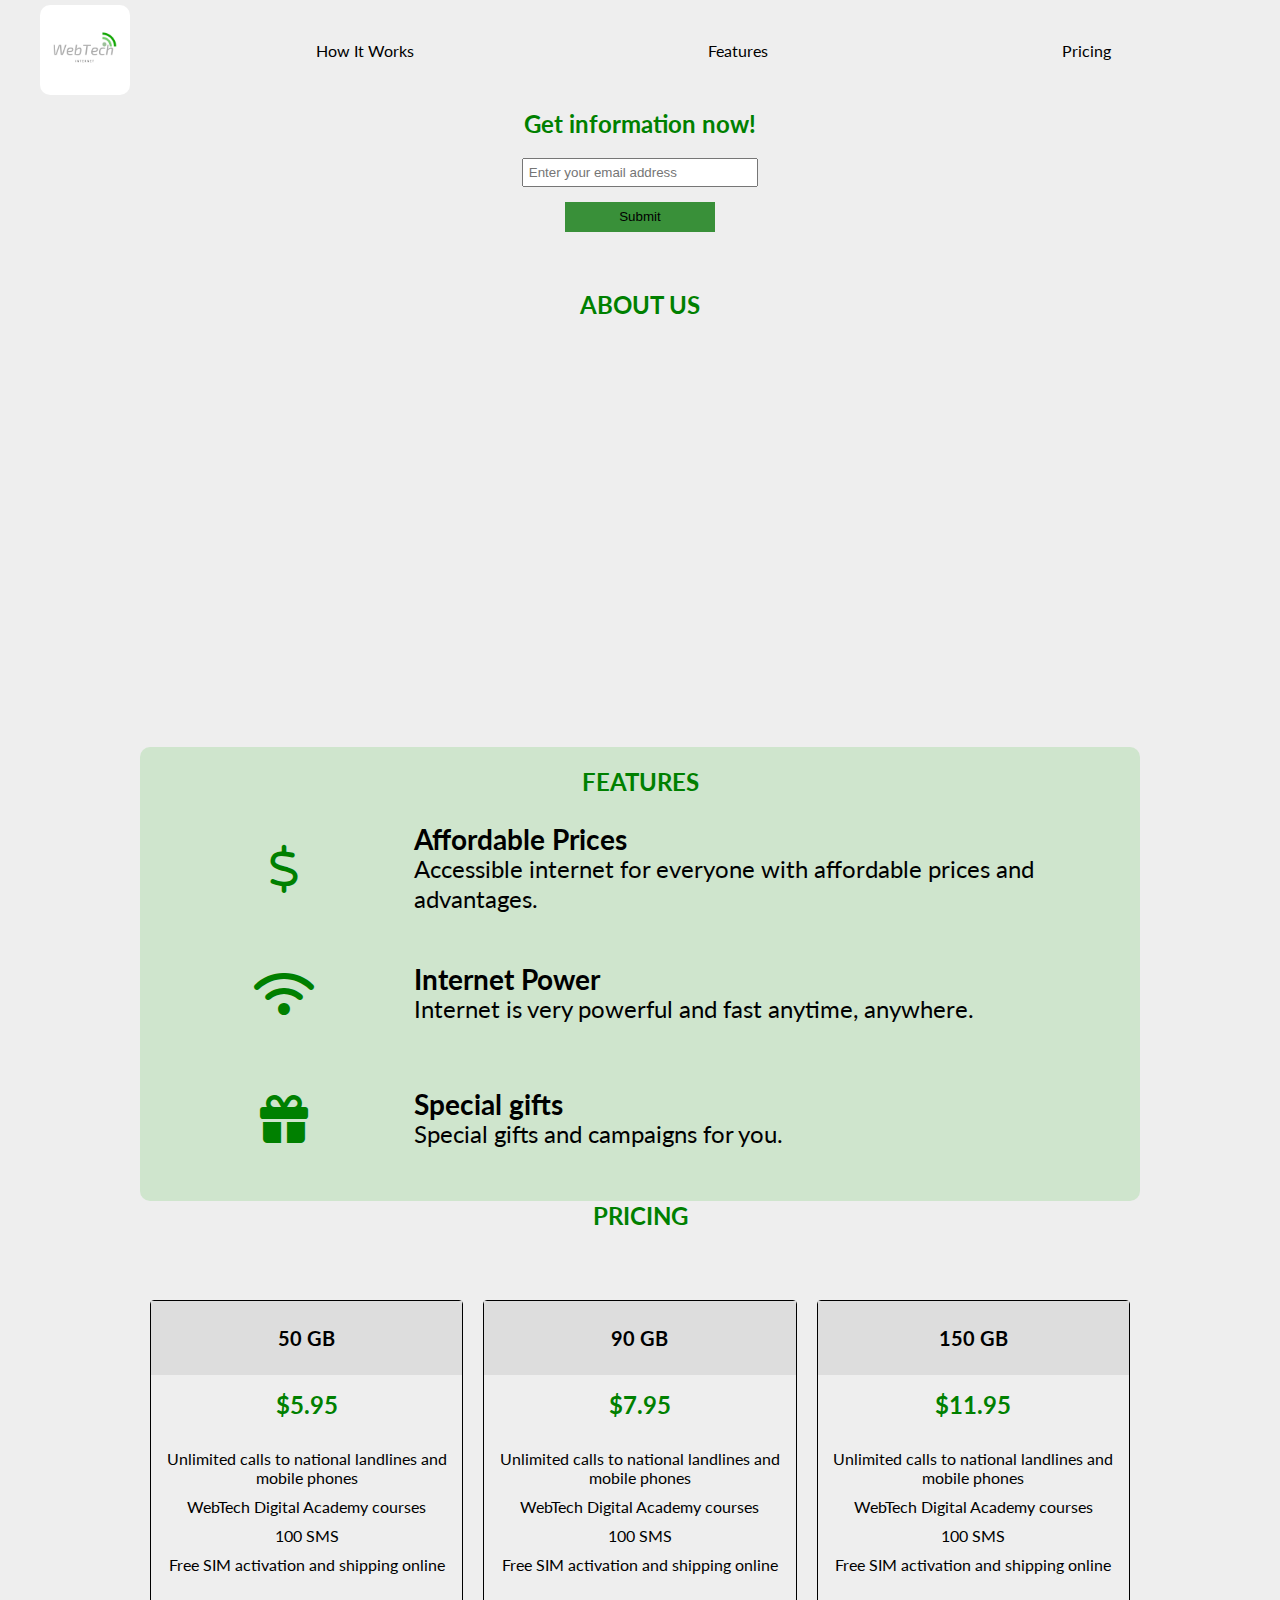
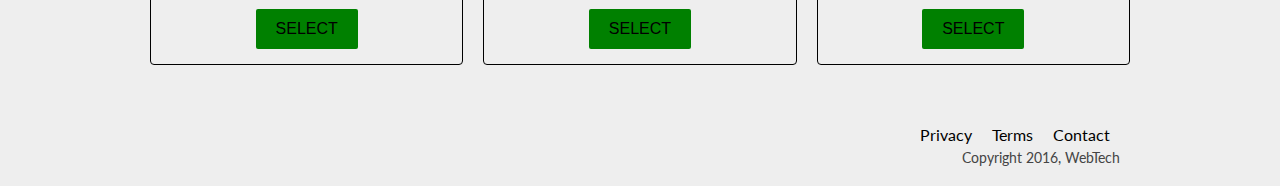
<file: Product-Landing-Page-fcc/index.html>
<!DOCTYPE html>
<html lang="en">
<head>
    <meta charset="UTF-8">
    <meta http-equiv="X-UA-Compatible" content="IE=edge">
    <meta name="viewport" content="width=device-width, initial-scale=1.0">
    <link rel="stylesheet" href="styles.css">
    <link rel="stylesheet" href="https://cdnjs.cloudflare.com/ajax/libs/font-awesome/6.2.0/css/all.min.css">
    <title>Landing page</title>
</head>
<body>
    <div id="page-wrapper">
        <header id="header">
            <div class="logo"><img src="./Antarasit Bej Kahverengi Emlak Logo.png" alt="logo" id="header-img"></div>
            <nav id="nav-bar">
                <ul>
                    <li > <a class="nav-link" href="#how-it-works">How It Works</a></li>
                    <li > <a class="nav-link" href="#features">Features</a></li>
                    <li > <a class="nav-link" href="#pricing">Pricing</a></li>
                </ul>
    
            </nav>
        </header>
        <div class="sign-up-page" >
            <form action="https://www.freecodecamp.com/email-submit" id="form">
                <h2>Get information now!</h2>
                <input type="email" id="email" placeholder="Enter your email address" name="email">
                <input type="submit" id="submit" value="Submit">
            
            </form>
        </div>
        <div class="video-page" id="how-it-works">
            <h2>ABOUT US</h2> 
            <iframe id="video"
            width="600" height="325" 
            src="https://www.youtube.com/embed/HN-t8Rrnanc" title="YouTube video player"
            frameborder="0" allow="accelerometer; autoplay; clipboard-write; encrypted-media; gyroscope; picture-in-picture" 
            allowfullscreen>
           </iframe>
        </div>
        <div class="container">
            <div id="features">
                <h2>FEATURES</h2>
                <div class="grid">
                    <div class="icon"><i class="fa-regular fa-dollar-sign"></i></div>
                    <div class="desc">
                        <h3>Affordable Prices</h3>
                        <p>Accessible internet for everyone with affordable prices and advantages.</p>
                    </div>
                </div>
                <div class="grid">
                    <div class="icon"><i class="fa-solid fa-wifi"></i></div>
                    <div class="desc">
                        <h3>Internet Power</h3>
                        <p>Internet is very powerful and fast anytime, anywhere.</p>
                    </div>
                </div>
                <div class="grid">
                    <div class="icon"><i class="fa-sharp fa-solid fa-gift"></i></div>
                    <div class="desc">
                        <h3>Special gifts</h3>
                        <p>Special gifts and campaigns for you.</p>
                    </div>
                </div>
            </div>
            <h2>PRICING</h2>
            <div id="pricing">
                <div class="product">
                    <div class="level">50 GB</div>
                    <h2>$5.95</h2>
                    <ol>
                        <li>Unlimited calls to national landlines and mobile phones</li>
                        <li>WebTech Digital Academy courses</li>
                        <li>100 SMS</li>
                        <li>Free SIM activation and shipping online</li>
                    </ol>
                    <button class="btn">Select</button>
                </div>
                <div class="product">
                    <div class="level">90 GB</div>
                    <h2>$7.95</h2>
                    <ol>
                        <li>Unlimited calls to national landlines and mobile phones</li>
                        <li>WebTech Digital Academy courses</li>
                        <li>100 SMS</li>
                        <li>Free SIM activation and shipping online</li>
                    </ol>
                    <button class="btn">Select</button>
                </div>
                <div class="product">
                    <div class="level">150 GB</div>
                    <h2>$11.95</h2>
                    <ol>
                        <li>Unlimited calls to national landlines and mobile phones</li>
                        <li>WebTech Digital Academy courses</li>
                        <li>100 SMS</li>
                        <li>Free SIM activation and shipping online</li>
                    </ol>
                    <button class="btn">Select</button>
                </div>
            </div>
            <footer>
                <ul>
                    <li><a href="#footer">Privacy</a></li>
                    <li><a href="#footer">Terms</a></li>
                    <li><a href="#footer">Contact</a></li>
                </ul>
                <span>Copyright 2016, WebTech</span>
            </footer>
        </div>
    </div>
</body>
</html>
</file>
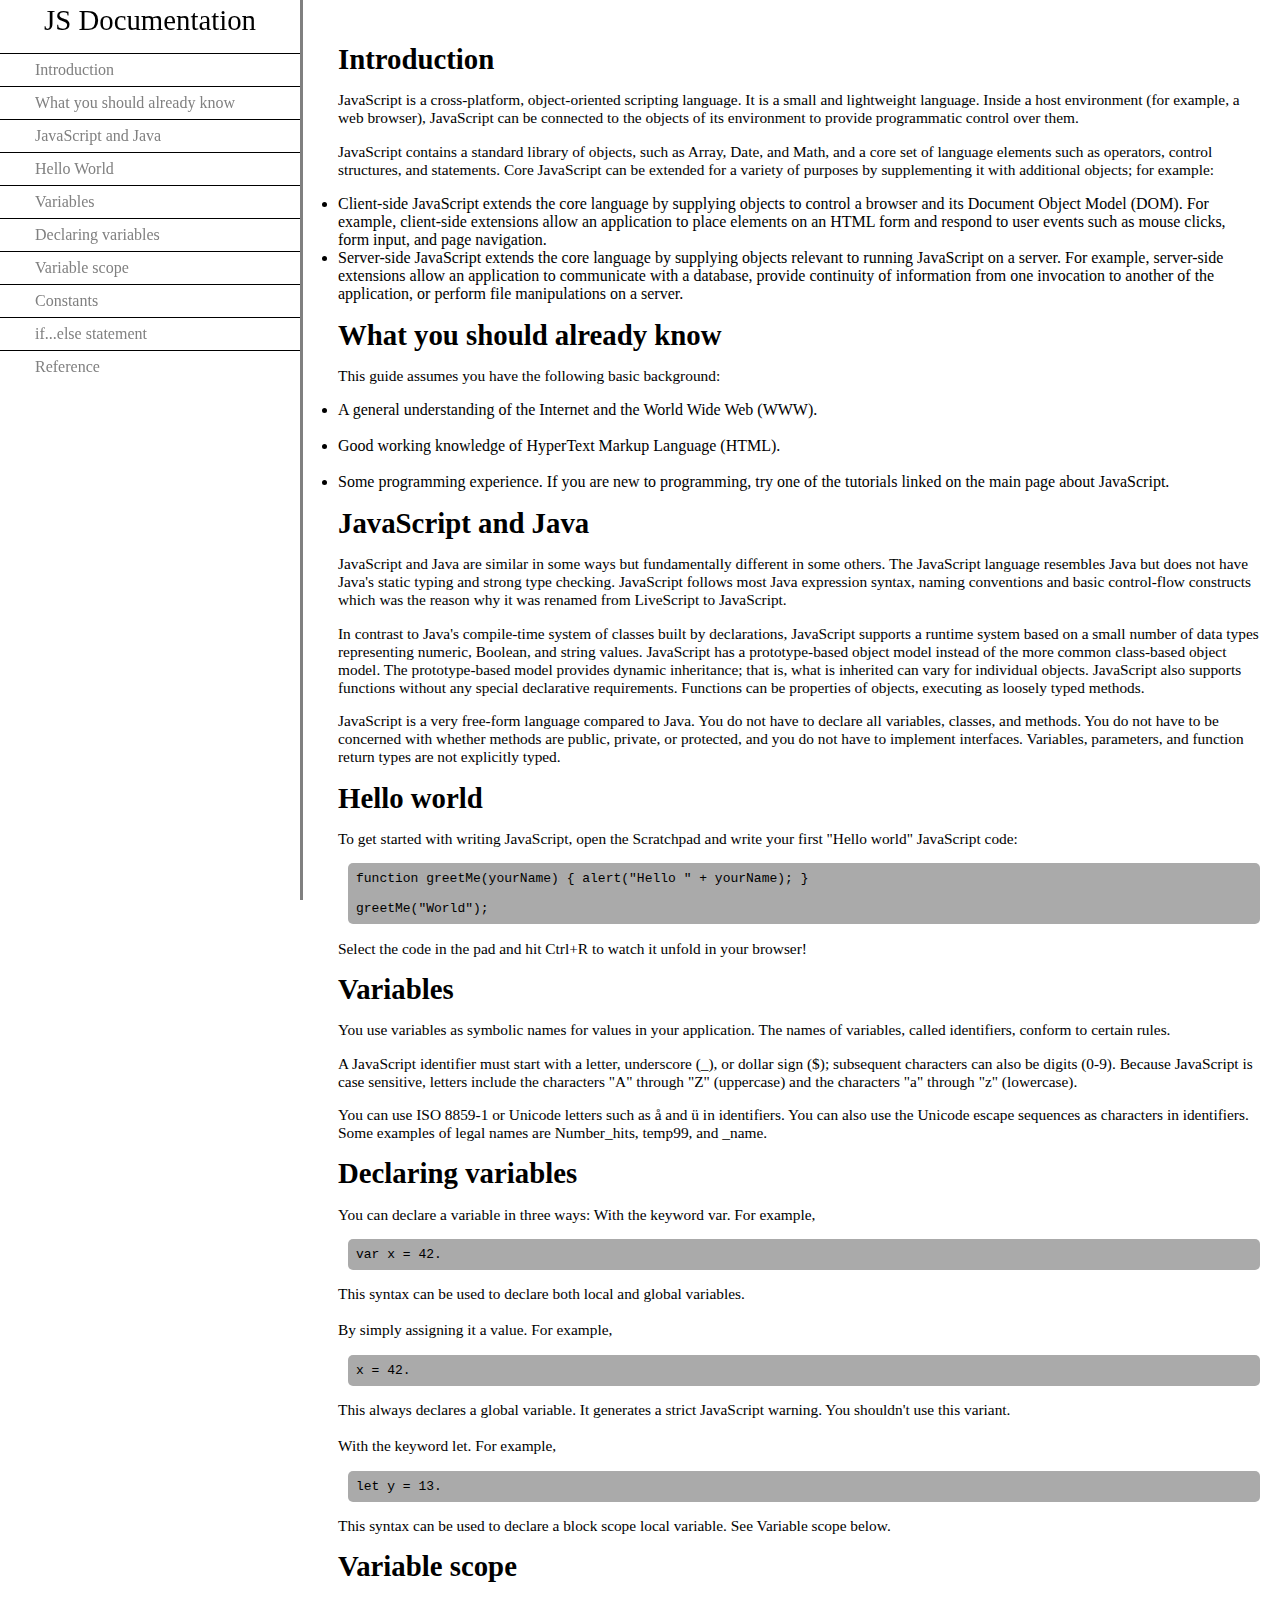
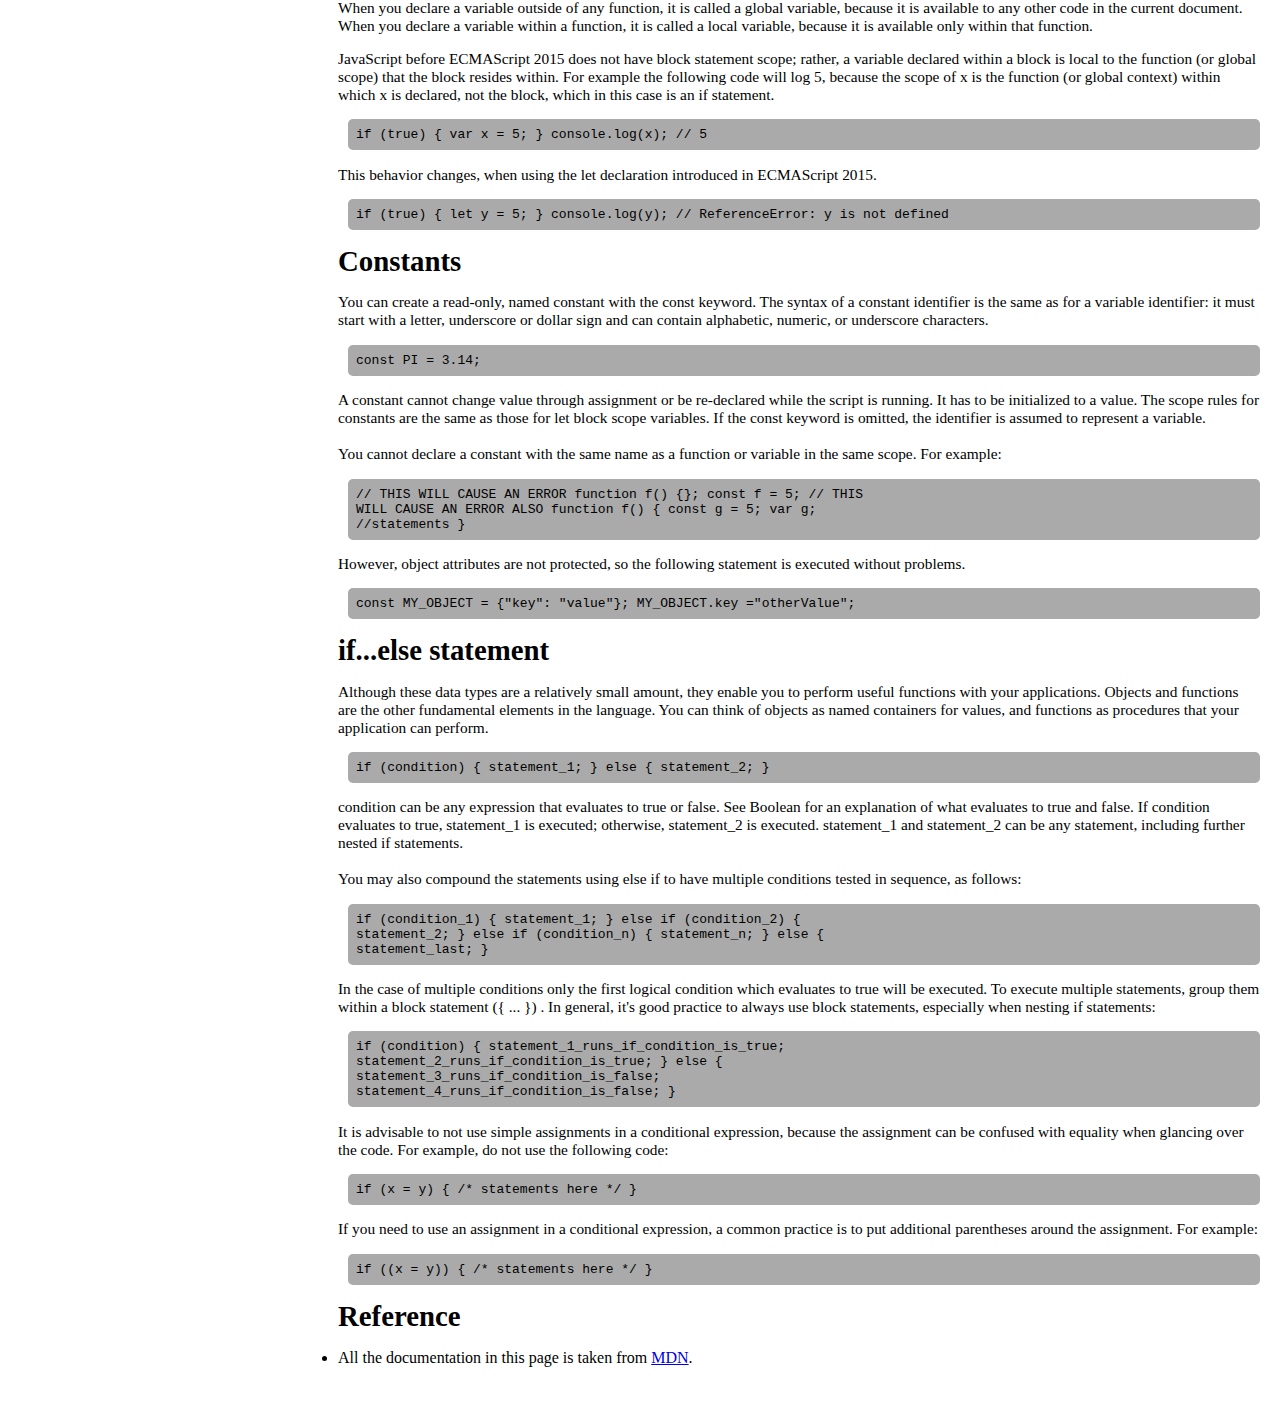
<file: technical-doc-page-fcc/index.html>
<!DOCTYPE html>
<html lang="en">
<head>
    <meta charset="UTF-8">
    <meta http-equiv="X-UA-Compatible" content="IE=edge">
    <meta name="viewport" content="width=device-width, initial-scale=1.0">
    <title>JS Documentation</title>
    <link rel="stylesheet" href="styles.css">
</head>
<body>
    <nav id="navbar">
        <header>JS Documentation</header>
        <ul>
            <li>
                <a href="#introduction" class="nav-link">Introduction</a>
            </li>
            <li>
                <a href="#what_you_should_already_know" class="nav-link">What you should already know</a>
            </li>
            <li>
                <a href="#javascript_and_java" class="nav-link">JavaScript and Java</a>
            </li>
            <li>
                <a href="#hello_world" class="nav-link">Hello World</a>
            </li>
            <li>
                <a href="#variables" class="nav-link">Variables</a>
            </li>
            <li>
                <a href="#declaring_variables" class="nav-link">Declaring variables</a>
            </li>
            <li>
                <a href="#variable_scope" class="nav-link">Variable scope</a>
            </li>
            <li>
                <a href="#constants" class="nav-link">Constants</a>
            </li>
            <li>
                <a href="#if_else_statement" class="nav-link">if...else statement</a>
            </li>
            <li>
                <a href="#reference" class="nav-link">Reference</a>
            </li>  
        </ul>
    </nav>
    <main id="main-doc">
        <section class="main-section" id="introduction">
            <header>Introduction</header>
            <p>
            JavaScript is a cross-platform, object-oriented scripting language.
            It is a small and lightweight language. Inside a host environment
            (for example, a web browser), JavaScript can be connected to the objects
            of its environment to provide programmatic control over them.
            </p>
            <p>
            JavaScript contains a standard library of objects, such as Array, Date,
            and Math, and a core set of language elements such as operators, control
            structures, and statements. Core JavaScript can be extended for a variety
            of purposes by supplementing it with additional objects; for example:
            </p>
            <ul>
                <li>Client-side JavaScript extends the core language by supplying objects to control a browser and its Document Object Model (DOM). For example, client-side extensions allow an application to place elements on an HTML form and respond to user events such as mouse clicks, form input, and page navigation.</li>
                <li>Server-side JavaScript extends the core language by supplying objects relevant to running JavaScript on a server. For example, server-side extensions allow an application to communicate with a database, provide continuity of information from one invocation to another of the application, or perform file manipulations on a server.</li>
            </ul>
        </section>
        <section class="main-section" id="what_you_should_already_know">
            <header>What you should already know</header>
            <p>This guide assumes you have the following basic background:</p>
            <ul>
                <li>A general understanding of the Internet and the World Wide Web (WWW).</li> <br>
                <li>Good working knowledge of HyperText Markup Language (HTML).</li><br>
                <li>
                Some programming experience. If you are new to programming, try
                one of the tutorials linked on the main page about JavaScript.
                </li>
            </ul>
        </section>
        <section class="main-section" id="javascript_and_java">
            <header>JavaScript and Java</header>
            <p>JavaScript and Java are similar in some ways but fundamentally different in some others. The JavaScript language resembles Java but does not have Java's static typing and strong type checking. JavaScript follows most Java expression syntax, naming conventions and basic control-flow constructs which was the reason why it was renamed from LiveScript to JavaScript.</p>
            <p>In contrast to Java's compile-time system of classes built by declarations, JavaScript supports a runtime system based on a small number of data types representing numeric, Boolean, and string values. JavaScript has a prototype-based object model instead of the more common class-based object model. The prototype-based model provides dynamic inheritance; that is, what is inherited can vary for individual objects. JavaScript also supports functions without any special declarative requirements. Functions can be properties of objects, executing as loosely typed methods.</p>
            <p>JavaScript is a very free-form language compared to Java. You do not have to declare all variables, classes, and methods. You do not have to be concerned with whether methods are public, private, or protected, and you do not have to implement interfaces. Variables, parameters, and function return types are not explicitly typed.</p>
        </section>
        <section class="main-section" id="hello_world">
            <header>Hello world</header>
            <p>To get started with writing JavaScript, open the Scratchpad and write your first "Hello world" JavaScript code:</p>
            <code> 
                function greetMe(yourName) { alert("Hello " + yourName); } <br> <br>
                greetMe("World"); 
            </code>
            <p>Select the code in the pad and hit Ctrl+R to watch it unfold in your browser!</p>
        </section>
        <section class="main-section" id="variables">
            <header>Variables</header>
            <p>You use variables as symbolic names for values in your application. The names of variables, called identifiers, conform to certain rules.</p>
            <p>A JavaScript identifier must start with a letter, underscore (_), or dollar sign ($); subsequent characters can also be digits (0-9). Because JavaScript is case sensitive, letters include the characters "A" through "Z" (uppercase) and the characters "a" through "z" (lowercase).</p>
            <p>You can use ISO 8859-1 or Unicode letters such as å and ü in identifiers. You can also use the Unicode escape sequences as characters in identifiers. Some examples of legal names are Number_hits, temp99, and _name.</p>
        </section>
        <section class="main-section" id="declaring_variables">
            <header>Declaring variables</header>
            <p>You can declare a variable in three ways:
                With the keyword var. For example,</p>
            <code> var x = 42.  </code>
            <p>This syntax can be used to declare both local and global variables. <br> <br> By simply assigning it a value. For example,</p>
            <code>x = 42.</code>
            <p>This always declares a global variable. It generates a strict JavaScript warning. You shouldn't use this variant. <br> <br> 
                 With the keyword let. For example,</p>
            <code>let y = 13.</code>
            <p>This syntax can be used to declare a block scope local variable. See Variable scope below.</p>
        </section>
        <section class="main-section" id="variable_scope">
            <header>Variable scope</header>
            <p>When you declare a variable outside of any function, it is called a global variable, because it is available to any other code in the current document. When you declare a variable within a function, it is called a local variable, because it is available only within that function.</p>
            <p>JavaScript before ECMAScript 2015 does not have block statement scope; rather, a variable declared within a block is local to the function (or global scope) that the block resides within. For example the following code will log 5, because the scope of x is the function (or global context) within which x is declared, not the block, which in this case is an if statement.</p>
            <code>if (true) { var x = 5; } console.log(x); // 5</code>
            <p>This behavior changes, when using the let declaration introduced in ECMAScript 2015.</p>
            <code>if (true) { let y = 5; } console.log(y); // ReferenceError: y is not defined</code> 
        </section>
        <section class="main-section" id="constants">
            <header>Constants</header>
            <p>You can create a read-only, named constant with the const keyword. The syntax of a constant identifier is the same as for a variable identifier: it must start with a letter, underscore or dollar sign and can contain alphabetic, numeric, or underscore characters.</p>
            <code>const PI = 3.14;</code>
            <p>A constant cannot change value through assignment or be re-declared while the script is running. It has to be initialized to a value.
                The scope rules for constants are the same as those for let block scope variables. If the const keyword is omitted, the identifier is assumed to represent a variable. <br> <br>
                 You cannot declare a constant with the same name as a function or variable in the same scope. For example:</p>
            <code>// THIS WILL CAUSE AN ERROR function f() {}; const f = 5; // THIS <br>
                WILL CAUSE AN ERROR ALSO function f() { const g = 5; var g; <br>
                //statements }</code>
            <p>However, object attributes are not protected, so the following statement is executed without problems.</p>
            <code>const MY_OBJECT = {"key": "value"}; MY_OBJECT.key ="otherValue";</code>
        </section>
        <section class="main-section" id="if_else_statement">
            <header>if...else statement</header>
            <p>Although these data types are a relatively small amount, they enable you to perform useful functions with your applications. Objects and functions are the other fundamental elements in the language. You can think of objects as named containers for values, and functions as procedures that your application can perform.</p>
            <code>if (condition) { statement_1; } else { statement_2; }</code>
            <p>condition can be any expression that evaluates to true or false. See Boolean for an explanation of what evaluates to true and false. If condition evaluates to true, statement_1 is executed; otherwise, statement_2 is executed. statement_1 and statement_2 can be any statement, including further nested if statements.<br> <br> 
            You may also compound the statements using else if to have multiple conditions tested in sequence, as follows:</p>
            <code>if (condition_1) { statement_1; } else if (condition_2) { <br>
                statement_2; } else if (condition_n) { statement_n; } else { <br>
                statement_last; }</code>
            <p>In the case of multiple conditions only the first logical condition which evaluates to true will be executed. To execute multiple statements, group them within a block statement ({ ... }) . In general, it's good practice to always use block statements, especially when nesting if statements:</p>
            <code>if (condition) { statement_1_runs_if_condition_is_true; <br>
                statement_2_runs_if_condition_is_true; } else { <br>
                statement_3_runs_if_condition_is_false; <br>
                statement_4_runs_if_condition_is_false; }</code>
            <p>It is advisable to not use simple assignments in a conditional expression, because the assignment can be confused with equality when glancing over the code. For example, do not use the following code:</p>
            <code>if (x = y) { /* statements here */ }</code>
            <p>If you need to use an assignment in a conditional expression, a common practice is to put additional parentheses around the assignment. For example:</p>
            <code>if ((x = y)) { /* statements here */ }</code>
            
        </section>
        <section class="main-section" id="reference">
            <header>Reference</header>
            <ul>
                <li>All the documentation in this page is taken from <a href="https://developer.mozilla.org/en-US/docs/Web/JavaScript/Guide">MDN</a>.</li>
            </ul>
        </section>
    </main>
    
</body>
</html>
</file>
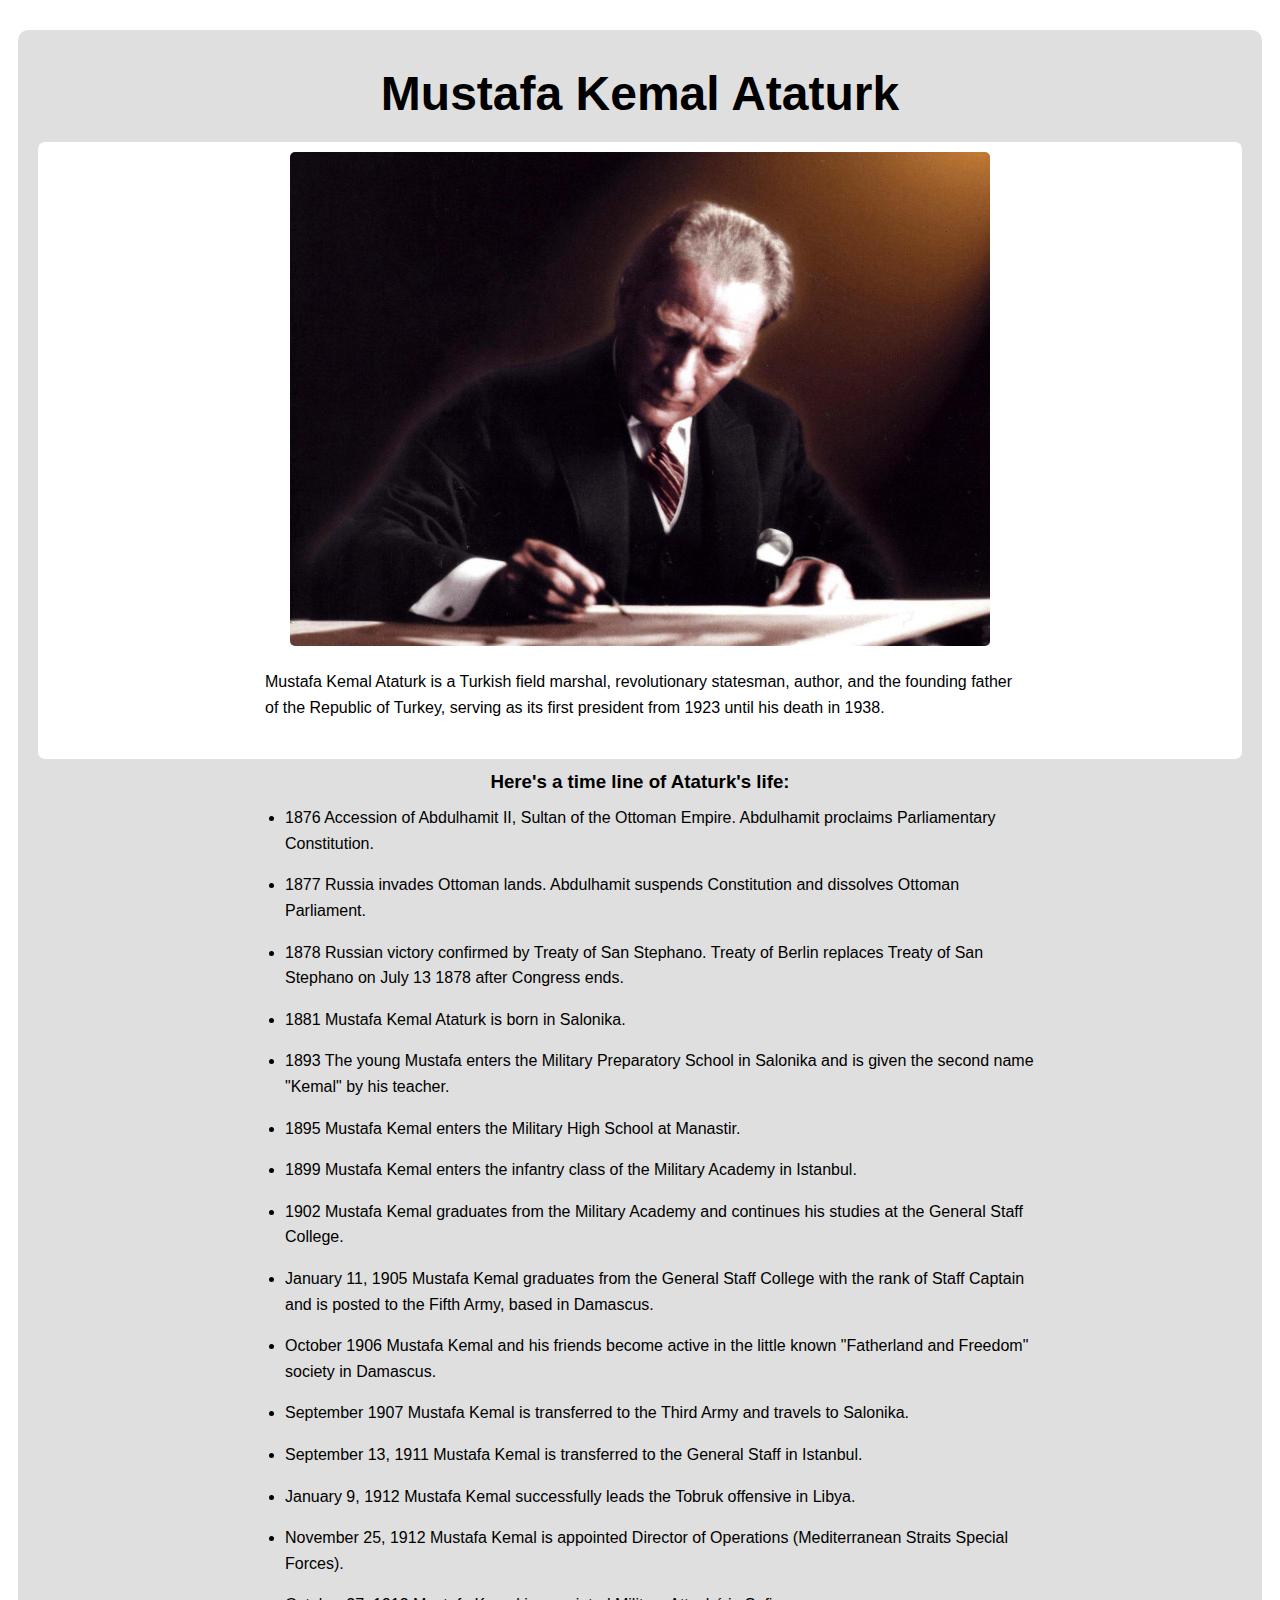
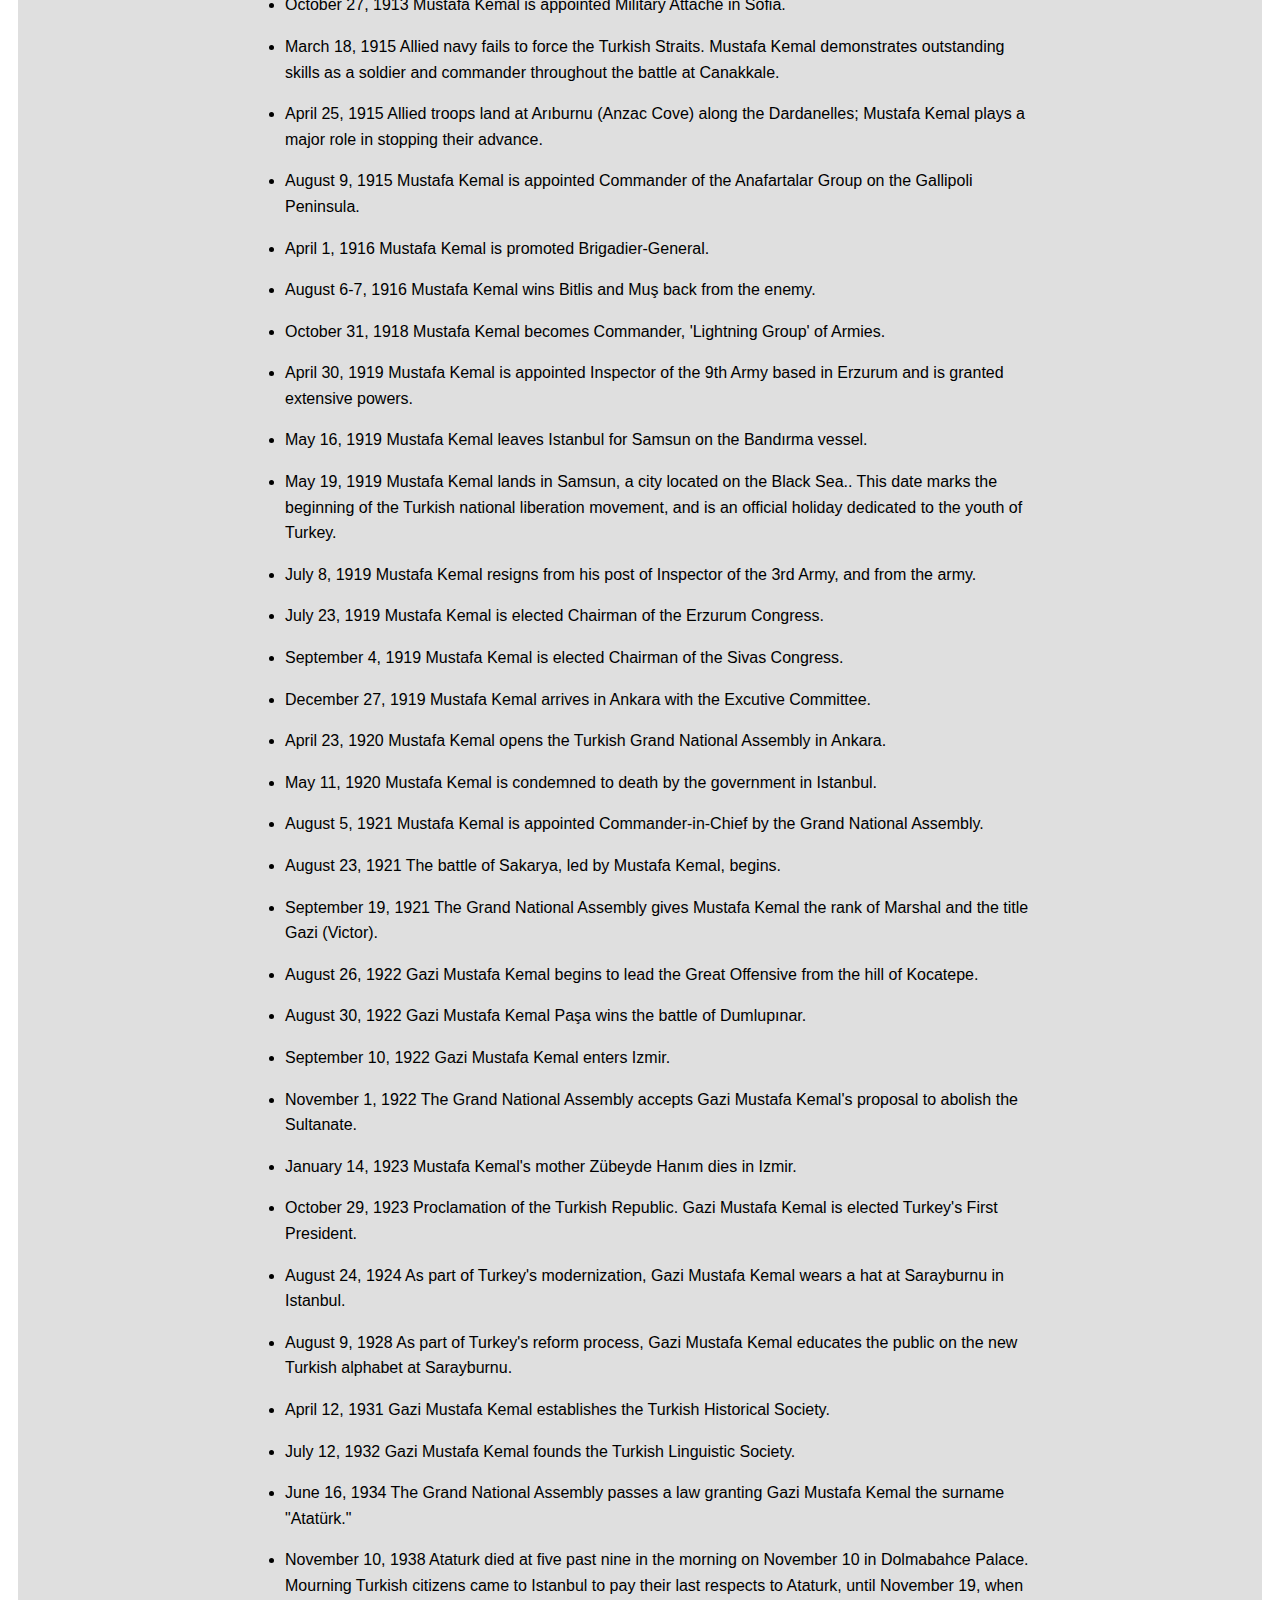
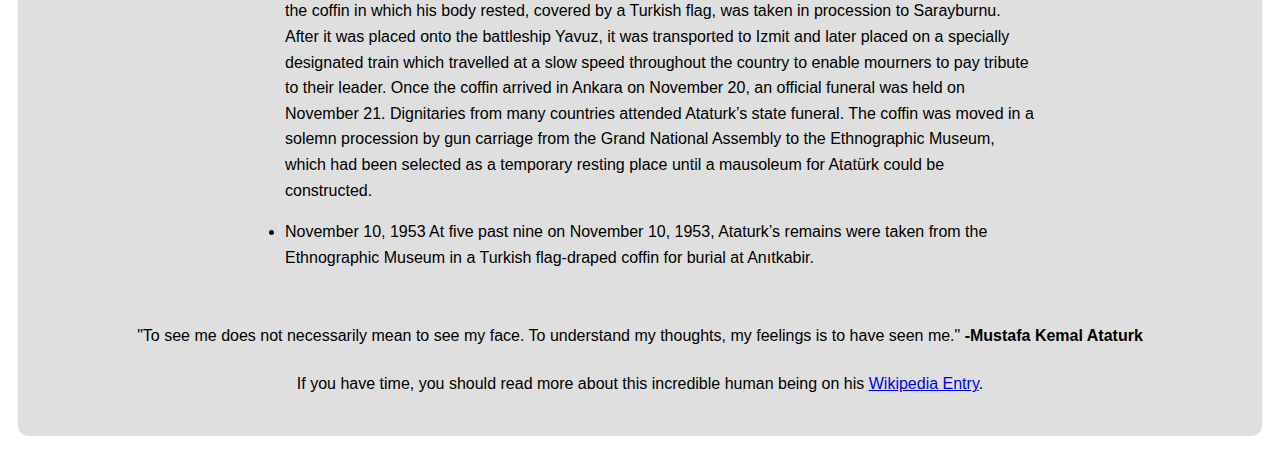
<file: tribute-page-fcc/index.html>
<!DOCTYPE html>
<html lang="en">
<head>
    <meta charset="UTF-8">
    <meta http-equiv="X-UA-Compatible" content="IE=edge">
    <meta name="viewport" content="width=, initial-scale=1.0">
    <title>Tribute Page</title>
    <link rel="stylesheet" href="styles.css">
</head>
<body>
    <main id="main">
        <h1 id="title">Mustafa Kemal Ataturk</h1>
        <div id="img-div">
            <img src="ataturk.jpg" alt="ataturk's image" id="image">
            <figcaption id="img-caption">
                Mustafa Kemal Ataturk is a Turkish field marshal, revolutionary statesman, author,
                and the founding father of the Republic of Turkey,
                serving as its first president from 1923 until his death in 1938. 
            </figcaption>
        </div>
        <div id="tribute-info">
            <h3>Here's a time line of Ataturk's life:</h3>
            <ul>
                <li>1876
                    Accession of Abdulhamit II, Sultan of the Ottoman Empire.
                    Abdulhamit proclaims Parliamentary Constitution.
                </li>
                <li>1877
                    Russia invades Ottoman lands.
                    Abdulhamit suspends Constitution and dissolves Ottoman Parliament.
                </li>
                <li>1878
                    Russian victory confirmed by Treaty of San Stephano.
                    Treaty of Berlin replaces Treaty of San Stephano on July 13 1878 after Congress ends.
                </li>
                <li> 1881
                    Mustafa Kemal Ataturk is born in Salonika.
                </li>
                <li>1893
                    The young Mustafa enters the Military Preparatory School in Salonika and is
                    given the second name "Kemal" by his teacher.
                </li>
                <li>1895
                    Mustafa Kemal enters the Military High School at Manastir.
                </li>
                <li>1899 
                    Mustafa Kemal enters the infantry class of the Military Academy in
                    Istanbul.
                </li>
                <li>1902
                    Mustafa Kemal graduates from the Military Academy and continues his studies at the 
                    General Staff College.
                </li>
                <li>January 11, 1905 
                    Mustafa Kemal graduates from the General Staff College with the rank of
                    Staff Captain and is posted to the Fifth Army, based in Damascus.
                </li>
                <li>October 1906
                    Mustafa Kemal and his friends become active in the little known
                    "Fatherland and Freedom" society in Damascus.
                </li>
                <li>September 1907
                    Mustafa Kemal is transferred to the Third Army and travels to Salonika.
                </li>
                <li>September 13, 1911
                    Mustafa Kemal is transferred to the General Staff in Istanbul.
                </li>
                <li>January 9, 1912
                    Mustafa Kemal successfully leads the Tobruk offensive in Libya.
                </li>
                <li>November 25, 1912
                    Mustafa Kemal is appointed Director of Operations (Mediterranean Straits
                    Special Forces).
                </li>
                <li>October 27, 1913
                    Mustafa Kemal is appointed Military Attaché in Sofia.
                </li>
                <li>March 18, 1915
                    Allied navy fails to force the Turkish Straits. Mustafa Kemal demonstrates
                     outstanding skills as a soldier and commander throughout the battle at Canakkale.
                </li>
                <li>April 25, 1915
                    Allied troops land at Arıburnu (Anzac Cove) along the Dardanelles; Mustafa Kemal
                     plays a major role in stopping their advance. 
                </li>
                <li>August 9, 1915
                    Mustafa Kemal is appointed Commander of the Anafartalar Group on the Gallipoli Peninsula.
                </li>
                <li>April 1, 1916
                    Mustafa Kemal is promoted Brigadier-General.</li>
                <li>August 6-7, 1916
                    Mustafa Kemal wins Bitlis and Muş back from the enemy.</li>
                <li>October 31, 1918
                    Mustafa Kemal becomes Commander, 'Lightning Group' of Armies.</li>
                <li>April 30, 1919
                    Mustafa Kemal is appointed Inspector of the 9th Army based in Erzurum and is granted
                     extensive powers. 
                </li>
                <li>May 16, 1919
                    Mustafa Kemal leaves Istanbul for Samsun on the Bandırma vessel. </li>
                <li>May 19, 1919
                    Mustafa Kemal lands in Samsun, a city located on the Black Sea.. This date marks the
                     beginning of the Turkish national liberation movement, and is an official holiday dedicated
                      to the youth of Turkey.
                </li>
                <li>July 8, 1919
                    Mustafa Kemal resigns from his post of Inspector of the 3rd Army, and from the army. 
                </li>
                <li>July 23, 1919
                    Mustafa Kemal is elected Chairman of the Erzurum Congress.
                </li>
                <li>September 4, 1919
                    Mustafa Kemal is elected Chairman of the Sivas Congress.
                </li>
                <li>December 27, 1919
                    Mustafa Kemal arrives in Ankara with the Excutive Committee.
                </li>
                <li>April 23, 1920
                    Mustafa Kemal opens the Turkish Grand National Assembly in Ankara.
                </li>
                <li>May 11, 1920
                    Mustafa Kemal is condemned to death by the government in Istanbul.
                </li>
                <li>August 5, 1921
                    Mustafa Kemal is appointed Commander-in-Chief by the Grand National Assembly.
                </li>
                <li>August 23, 1921
                    The battle of Sakarya, led by Mustafa Kemal, begins.
                </li>
                <li>September 19, 1921
                    The Grand National Assembly gives Mustafa Kemal the rank of Marshal and
                    the title Gazi (Victor).
                </li>
                <li>August 26, 1922
                    Gazi Mustafa Kemal begins to lead the Great Offensive from the hill of
                    Kocatepe.
                </li>
                <li>August 30, 1922
                    Gazi Mustafa Kemal Paşa wins the battle of Dumlupınar.
                </li>
                <li>September 10, 1922
                    Gazi Mustafa Kemal enters Izmir.
                </li>
                <li>
                    November 1, 1922
                    The Grand National Assembly accepts Gazi Mustafa Kemal's proposal to
                    abolish the Sultanate. 
                </li>
                <li>January 14, 1923
                    Mustafa Kemal's mother Zübeyde Hanım dies in Izmir.
                </li>
                <li>October 29, 1923
                    Proclamation of the Turkish Republic. Gazi Mustafa Kemal is elected Turkey's
                    First President.
                </li>
                <li>August 24, 1924
                    As part of Turkey's modernization, Gazi Mustafa Kemal wears a hat at Sarayburnu in
                    Istanbul. 
                </li>
                <li>August 9, 1928
                    As part of Turkey's reform process, Gazi Mustafa Kemal educates the public on the new
                     Turkish alphabet at Sarayburnu.
                </li>
                <li>April 12, 1931 
                    Gazi Mustafa Kemal establishes the Turkish Historical Society.
                </li>
                <li>July 12, 1932
                    Gazi Mustafa Kemal founds the Turkish Linguistic Society.
                </li>
                <li>June 16, 1934
                    The Grand National Assembly passes a law granting Gazi Mustafa Kemal the
                    surname "Atatürk."
                </li>
                <li>November 10, 1938
                    Ataturk died at five past nine in the morning on November 10 in Dolmabahce Palace. Mourning Turkish citizens came to Istanbul to pay
                     their last respects to Ataturk, until November 19, when the coffin in which his body rested, covered by a Turkish flag, was taken in
                      procession to Sarayburnu. After it was placed onto the battleship Yavuz, it was transported to Izmit and later placed on a specially
                       designated train which travelled at a slow speed throughout the country to enable mourners to pay tribute to their leader. Once the
                        coffin arrived in Ankara on November 20, an official funeral was held on November 21. Dignitaries from many countries attended Ataturk’s
                         state funeral. The coffin was moved in a solemn procession by gun carriage from the Grand National Assembly to 
                    the Ethnographic Museum, which had been selected as a temporary resting place until a mausoleum for Atatürk could be constructed.</li>
                <li>November 10, 1953
                    At five past nine on November 10, 1953, Ataturk’s remains were taken from the Ethnographic Museum
                     in a Turkish flag-draped coffin for burial at Anıtkabir.
                </li>
            </ul>

            <p id="paragraph">"To see me does not necessarily mean to see my face. To understand my thoughts, my feelings is to have seen me." <strong> -Mustafa Kemal Ataturk</strong> </p>
            <p>If you have time, you should read more about this incredible human being on his <a href="https://www.wikiwand.com/en/Mustafa_Kemal_Atat%C3%BCrk" target="_blank" id="tribute-link">Wikipedia Entry</a>.</p>
        </div>
    </main>
    
</body>
</html>
</file>
<file: Product-Landing-Page-fcc/styles.css>
@import 'https://fonts.googleapis.com/css?family=Lato:400,700';

* {
    margin: 0;
    padding: 0;
    box-sizing: border-box;
}
body{
    background-color: #eee;
    font-family: 'Lato', sans-serif;
}
.container{
    max-width: 1000px;
    width: 100%;
    margin: 0 auto;
}
#page-wrapper {
    position: relative;
}
@media (max-width: 650px) {
    .video-page{
        margin-top: 50px;
        display: flex;
        justify-content: center;
        flex-direction: column;
      
    }
}
.video-page iframe {
    max-width: 560px;
    width: 100%;
    padding: 5px;
    border-radius: 10px;
  }
@media (max-width: 650px) {
    form {
      margin-top: 120px;
    }
}
#header-img{
    width: 60%;
    height: 100%;
    max-width: 150px;
    display: flex;
    justify-content: center;
    align-items: center;
    text-align: center;
    margin-top: 15px;
    margin-bottom: 15px;
    margin-left: 20px;
    border-radius: 10px;
}
@media (max-width: 650px) {
    #header-img {
      margin-top: 15px;
      width: 100%;
      position: relative;
      text-align: center;
    }
}
@media (max-width: 650px) {
    .logo{
      margin: auto;
      text-align: center;
    }
}

header{
    position: fixed;
    top: 0;
    display: flex;
    align-items: center;
    text-align: center;
    height: 100px;
    padding: 0px 20px;
    justify-content: space-around;
    background-color: #eee;
}
@media (max-width: 600px) {
    header {
      flex-wrap: wrap;
      height: 00px;
      margin-right: 5em;
    }
}
@media (max-width: 400px) {
    header {
      flex-wrap: wrap;
      height: 200px;
    }
}
@media (max-width: 650px) {
    nav {
      margin-top: 10px;
      width: 100%;
      display: flex;
      flex-direction: column;
      align-items: center;
      text-align: center;
      padding: 0 50px;
    }
    nav li {
      padding-bottom: 5px;
    }
}
@media (max-width: 650px) {
    nav  ul {
      flex-direction: column;
    }
}
  
nav  ul {
    width: 85vw;
    display: flex;
    flex-direction: row;
    justify-content: space-around;
}
ul{
    display: flex;
    justify-content: space-around;
    list-style: none;
}
nav ul li a{
    text-decoration: none;
    color: black;
}
.btn{
    padding: 0 20px;
    height: 40px;
    font-size: 1em;
    font-weight: 900;
    text-transform: uppercase;
    border: 3px black solid;
    border-radius: 2px;
    background: transparent;
    cursor: pointer;
}
a {
    color: #000;
    text-decoration: none;
  }
nav{
    width: 100%;
}
@media (max-width: 550px) {
      #features .grid  .icon {
      display: none;
    }
}
@media (max-width: 550px) {
    #features .grid .desc {
      width: 100%;
      text-align: center;
      padding: 0;
      height: 150px;
      font-size: 1em;

    }
}
  
@media (max-width: 650px) {
    #features {
      margin-top: 0;
    }
}
@media (max-width: 800px) {
    #pricing {
      flex-direction: column;
    }
    .product {
      max-width: 300px;
      width: 100%;
      margin: 0 auto;
      margin-bottom: 10px;
    }
}

.sign-up-page{
    height: 200px;
    display: flex;
    flex-direction: column;
    justify-content: center;
    align-items: center;
    text-align: center;
    margin-top: 90px;
}
input[type='email']{
    max-width: 275px;
    width: 100%;
    padding: 5px;
}
input[type='submit'] {
    max-width: 150px;
    width: 100%;
    height: 30px;
    margin: 15px 0;
    border: 0;
    background-color: rgb(57, 144, 57);
}
input[type='submit']:hover {
    background-color: yellow;
    transition: background-color 1s;
}
#form h2 {
    margin-bottom: 20px;
    word-wrap: break-word;
}

#form{
    text-align: center;
    margin-bottom: 25px;
}
.video-page{
    text-align: center;
}
.video-page h2{
    margin-bottom: 30px;
}
#features{
    text-align: center;
    max-width: 1000px;
    width: 100%;
    margin: 0 auto;
    margin-top: 70px;
    background-color: #cfe5cd;
    padding: 20px;
    border-radius: 10px;
}
.grid{
    display: flex;
    text-align: center;
}
#features .icon{
    display: flex;
    align-items: center;
    justify-content: center;
    height: 125px;
    width: 40vh;
    color: green;
    font-size: 3em;

}
#features .desc {
    display: flex;
    flex-direction: column;
    justify-content: center;
    height: 125px;
    width: 80vw;
    padding: 5px;
    font-size: 1.5em;
    text-align: start;
    line-height: 30px;
}
h2{
    color: green;
    font-weight: bold;
    margin-bottom: 10px;
    font-size: 1.5em;
    text-align: center;
}
#pricing{
    display: flex;
    flex-direction: row;
    justify-content: center;
    margin-top: 60px;
}
.product{
    display: flex;
    flex-direction: column;
    align-items: center;
    text-align: center;
    width: calc(100% / 3);
    border: 1px solid black;
    margin: 10px;
    border-radius: 4px;

}
.product .level {
    background-color: #ddd;
    color: black;
    padding: 25px 0px;
    width: 100%;
    text-transform: uppercase;
    font-weight: 700;
}
.product .level{
    font-size: 20px;
}
.product  h2 {
    margin-top: 15px;
}
  
.product  ol {
    margin: 15px 0;
}
  
.product  ol  li {
    padding: 5px 10px;
    list-style: none;
}
.product  button {
    border: 0;
    margin: 15px 0;
    background-color: green;
    font-weight: 400;
}
.product  button:hover {
    background-color: yellow;
    transition: background-color 1s;
}
  
footer{
    margin-top: 30px;
    padding: 20px;
}
footer ul{
    display: flex;
    justify-content: flex-end;
}
footer ul li{
    padding:  0 10px;
}
footer > span {
    margin-top: 5px;
    display: flex;
    justify-content: flex-end;
    font-size: 0.9em;
    color: #444;
  }
</file>
<file: technical-doc-page-fcc/styles.css>
nav ul li a{
    text-decoration: none;
    color: grey;
}
#navbar{
    position: fixed;
    min-width: 290px;
    border-right: solid;
    border-color: grey;
    width: 300px;
    height: 100%;
    top: 0;
    left: 0;
    
}
#main-doc header {
    text-align: left;
    margin: 0px;
    font-weight: bold;
    
    margin-top:  15px;
  }
#main-doc {
    position: absolute;
    margin-left: 310px;
    padding: 20px;
    margin-bottom: 110px;
    font-size: 1em;
 }  
 code{
    display: block;
    background-color: rgb(170, 170, 170);
    padding: 8px;
    border-radius: 5px;
    margin-left: 10px;
 }

 nav header{
    margin-top: 4px;
    
    text-align: center;
 }
 nav ul li{
    text-align: left;
    list-style-type: none;
    line-height: 2;
    border-top: 1px solid;
    padding-left: 35px;
 }
 ul{
    padding-inline-start: 0px;
 }
 header{
    font-size: 1.8em;
}
p {
    font-size: 0.96em;
}

 @media only screen and (max-width: 815px) {
    /* For mobile phones: */
  
    #navbar {
      background-color: white;
      position: absolute;
      top: 0;
      padding: 0;
      margin: 0;
      width: 100%;
      max-height: 275px;
      border: none;
      z-index: 1;
    }
  
    #main-doc {
      position: relative;
      margin-left: 0px;
      margin-top: 370px;
    }
  }

@media only screen and (max-width: 400px) {
    #main-doc {
      margin-left: 1px;
    }
  
    code {
      margin-left: -20px;
      width: 100%;
      padding: 15px;
      padding-left: 10px;
      padding-right: 45px;
      min-width: 233px;
    }
  }
</file>
<file: tribute-page-fcc/styles.css>
body{
    font-family: -apple-system, BlinkMacSystemFont, 'Segoe UI', 'Roboto',
    'Helvetica Neue', Arial, sans-serif;
    text-align: center;
    margin: 0;
    background-color: white;
    font-size: 1rem;
    line-height: 0.5;
}

@media (max-width: 600px) {
    h1 {
      font-size: 0.3rem;
      line-height: 0.8;
    }
    #img-caption {
        font-size: 0.8rem;
      }
    h3{
        line-height: 1;
    }
  }

#main{
    margin: 30px 18px;
    padding: 20px;
    border-radius: 10px;
    background: rgb(223, 223, 223);
}
h1{
    font-size: 3rem;
    padding-bottom: 4px;
}
p{
    line-height: 2;
  
}
ul{
    max-width: 750px;
    line-height: 1.6;
    text-align: left;
    margin: 0 auto 50px auto;
}
li {
    margin: 16px 0;
  }
#image{
    max-width: 100%;
    border-radius: 5px;
    text-align: center;
    display: block;
    margin: auto;
}

#img-caption{
    max-width: 750px;
    text-align: left;
    margin: 20px auto 25px auto;
    padding: 3px;
    line-height: 1.6;
    
}
#img-div {
    background: white;
    padding: 10px;
    margin: 0;
    border-radius: 7px;
  }
</file>
